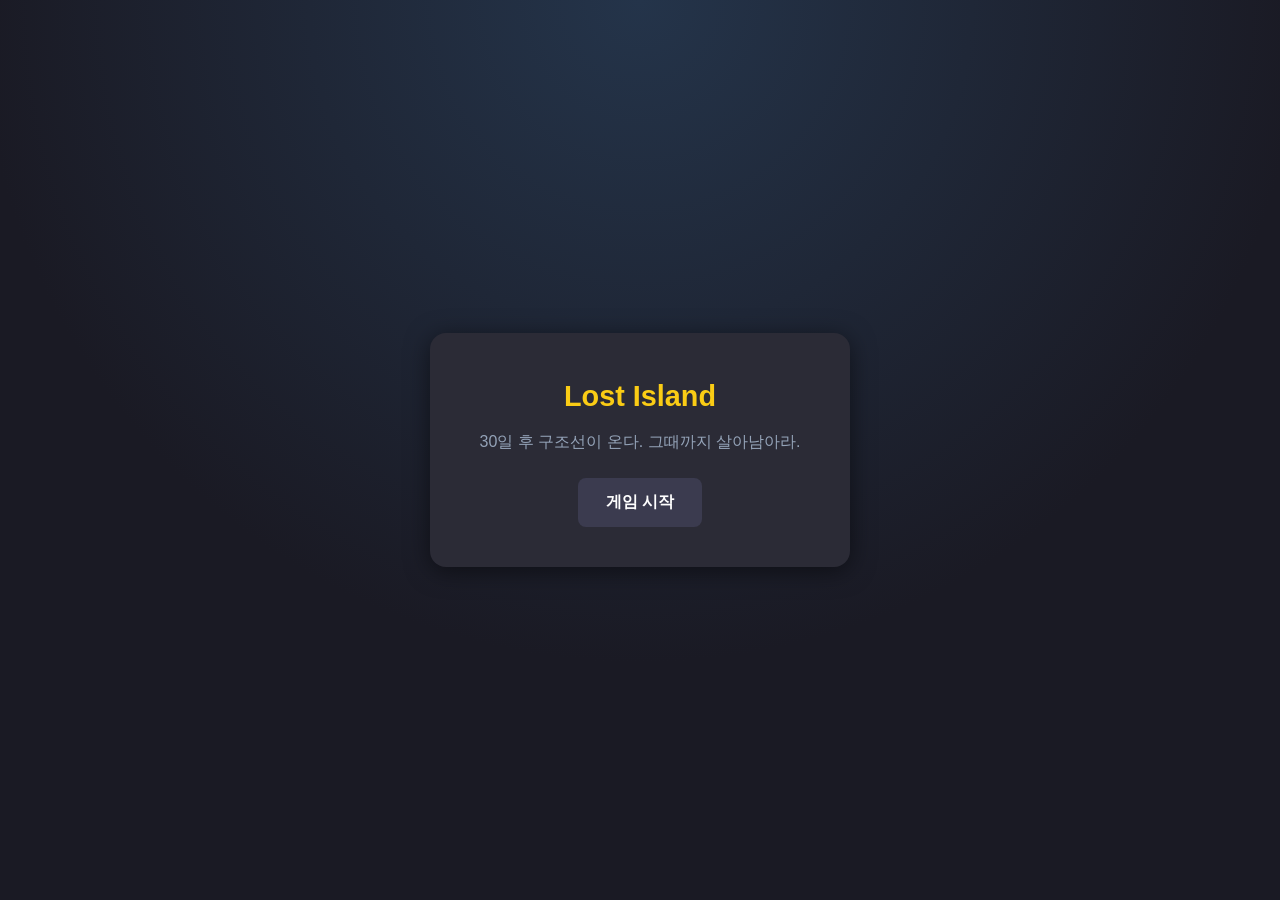
<file: index.html>
<!DOCTYPE html>
<html lang="ko">
<head>
    <meta charset="UTF-8">
    <meta name="viewport" content="width=device-width, initial-scale=1, maximum-scale=1, user-scalable=no, viewport-fit=cover">
    <title>Lost Island - 생존 게임</title>
    <link rel="stylesheet" href="css/reset.css">
    <link rel="stylesheet" href="css/style.css">
</head>
<body>
    <div class="title-container">
        <h1>Lost Island</h1>
        <p>30일 후 구조선이 온다. 그때까지 살아남아라.</p>
        <button onclick="location.href='game.html'">게임 시작</button>
    </div>
</body>
</html>
</file>
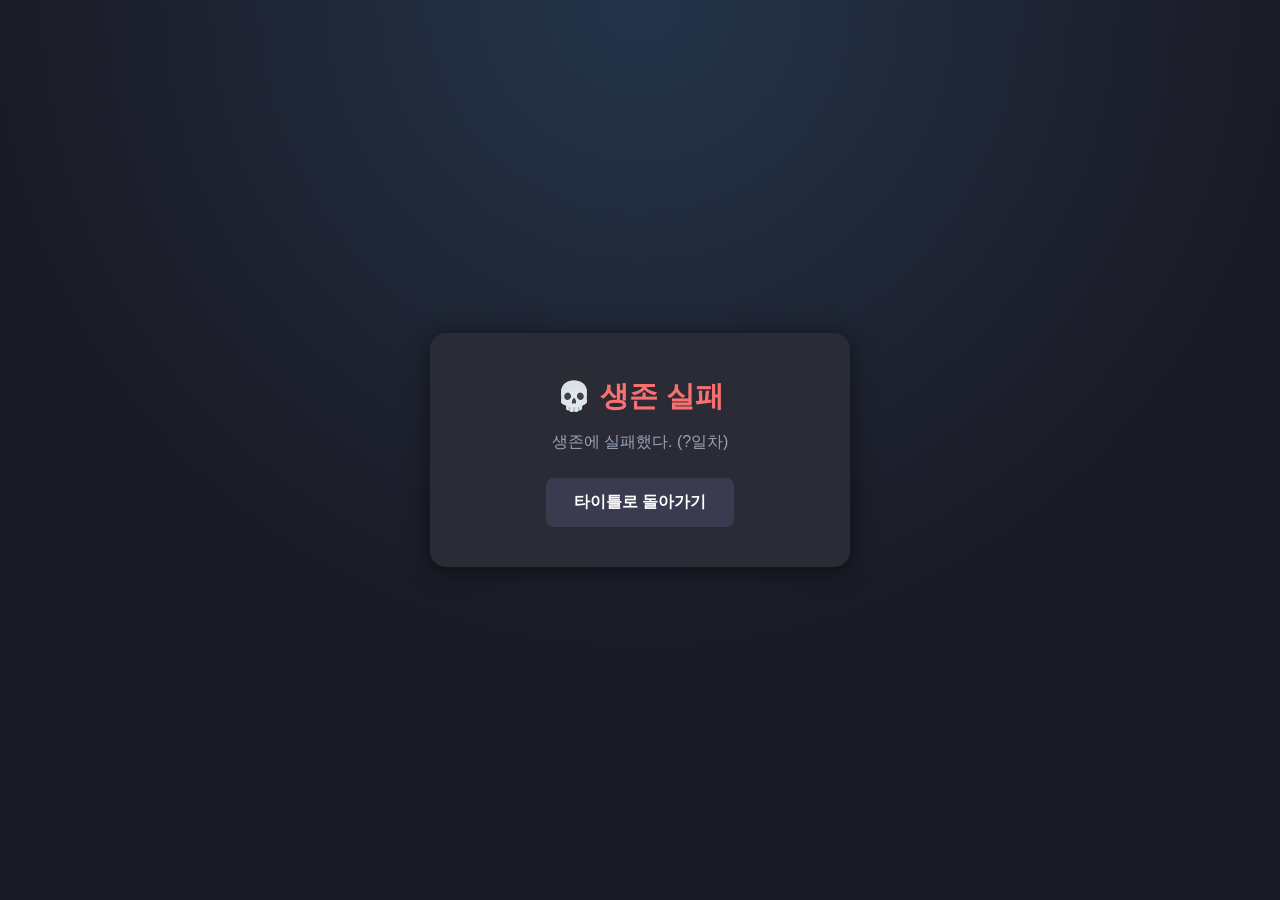
<file: ending.html>
<!DOCTYPE html>
<html lang="ko">
<head>
    <meta charset="UTF-8">
    <meta name="viewport" content="width=device-width, initial-scale=1, maximum-scale=1, user-scalable=no, viewport-fit=cover">
    <title>Lost Island - 엔딩</title>
    <link rel="stylesheet" href="css/reset.css">
    <link rel="stylesheet" href="css/style.css">
</head>
<body>
    <div class="ending-container">
        <h1 id="ending-title">게임 종료</h1>
        <p id="ending-desc">결과를 불러오는 중...</p>
        <button onclick="location.href='index.html'">타이틀로 돌아가기</button>
    </div>

    <script>
        const params = new URLSearchParams(location.search);
        const win = params.get('win') === '1';
        const reason = params.get('reason') || (win ? '무사히 살아남았다.' : '생존에 실패했다.');
        const day = params.get('day') || '?';

        document.getElementById('ending-title').innerText = win ? '🎉 생존 성공!' : '💀 생존 실패';
        document.getElementById('ending-title').style.color = win ? '#4ade80' : '#f87171';
        document.getElementById('ending-desc').innerText = `${reason} (${day}일차)`;
    </script>
</body>
</html>
</file>
<file: css/style.css>
body {
    background: radial-gradient(circle at 50% 0%, #24344a 0%, #1a1a24 60%);
    color: #e2e8f0;
    display: flex;
    justify-content: center;
    align-items: center;
    min-height: 100vh;
    min-height: 100dvh;
    padding: 20px;
}

.title-container, .ending-container {
    text-align: center;
    background: #2b2b36;
    padding: 40px 30px;
    border-radius: 16px;
    box-shadow: 0 4px 25px rgba(0,0,0,0.5);
    max-width: 420px;
    width: 100%;
}

h1 {
    color: #facc15;
    margin-bottom: 10px;
    font-size: 1.8rem;
}

p {
    margin-bottom: 24px;
    color: #94a3b8;
}

button {
    padding: 14px 28px;
    background: #3b3b4f;
    color: white;
    border: none;
    border-radius: 8px;
    cursor: pointer;
    font-weight: bold;
    font-size: 1rem;
    transition: background 0.2s, transform 0.1s;
}

button:hover {
    background: #5a5a75;
}

button:active {
    transform: scale(0.97);
}
</file>
